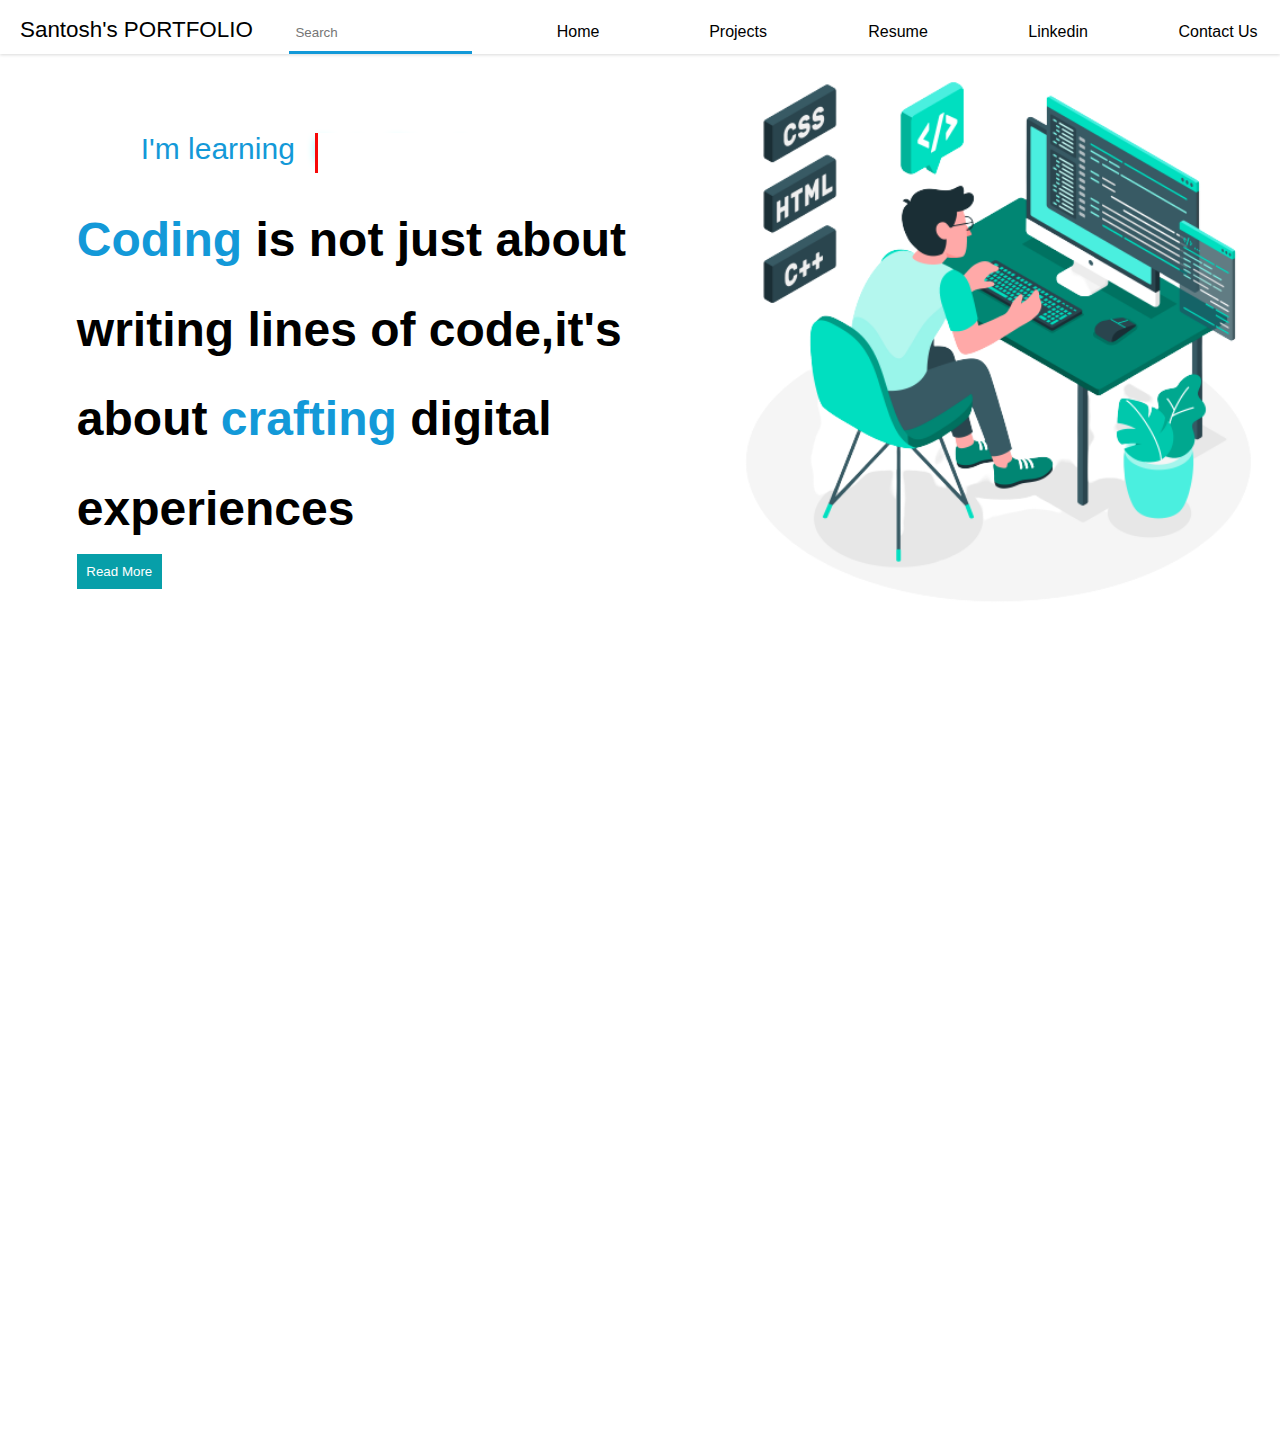
<file: index.html>
<!DOCTYPE html>
<html lang="en">

<head>
  <meta charset="UTF-8">
  <meta http-equiv="X-UA-Compatible" content="IE=edge">
  <meta name="viewport" content="width=device-width, initial-scale=1.0">
  <link rel="stylesheet" href="https://cdnjs.cloudflare.com/ajax/libs/font-awesome/6.4.2/css/all.min.css"
    integrity="sha512-z3gLpd7yknf1YoNbCzqRKc4qyor8gaKU1qmn+CShxbuBusANI9QpRohGBreCFkKxLhei6S9CQXFEbbKuqLg0DA=="
    crossorigin="anonymous" referrerpolicy="no-referrer" />
  <link rel="stylesheet" href="style.css">
  <title>SANTOSH's PORTFOLIO</title>
</head>

<body>
  <div id="navBar">
    <div id="logo">Santosh's PORTFOLIO</div>
    <input id="navsearch" type="search" placeholder="Search" />
    <ul>
      <a>
        <li>Home</li>
      </a>
      <a href="https://github.com/sant60">
        <li>Projects</li>
      </a>
      <a href="resume.pdf">
        <li>Resume</li>
      </a>
      <a href="https://www.linkedin.com/in/santoshkumar8978/">
        <li>Linkedin</li>
      </a>
      <a href="contact.html">
        <li>Contact Us</li>
      </a>
      <i onclick="toggle()" id="toggle" class="fa-solid fa-bars"></i>
    </ul>
  </div>

  <div class="main">
    <div class="main1">
      <div class="wrapper">
        <span class="first-text">I'm learning</span>
        <ul class="sec-text">
          <li><span>Data Structure</span></li>
          <li><span>Web development</span></li>
          <li><span>Programming</span></li>
          <li><span>Coding</span></li>
        </ul>
      </div>
      <h2><span>Coding </span>is not just about writing lines of code,it's about <span>crafting</span> digital
        experiences </h2>
      <button id="rmbtn">Read More</button>
    </div>
    <div class="main2">
      <img id="wimg" src="wimg.png" alt="coderimg">
    </div>

  </div>
  <div class="content">
    <!-- Your main content goes here -->
  </div>
  <div class="sidebar">
    <h2 id="sidecross">&times;</h2>
    <ul>
      <li><a href="#">Home</a></li>
      <li><a href="#">Projects</a></li>
      <li><a href="#">Resume</a></li>
      <li><a href="#">About us</a></li>
      <li><a href="contact.html">contact us</a></li>
    </ul>
  </div>
  <script src="script.js"></script>
</body>

</html>
</file>
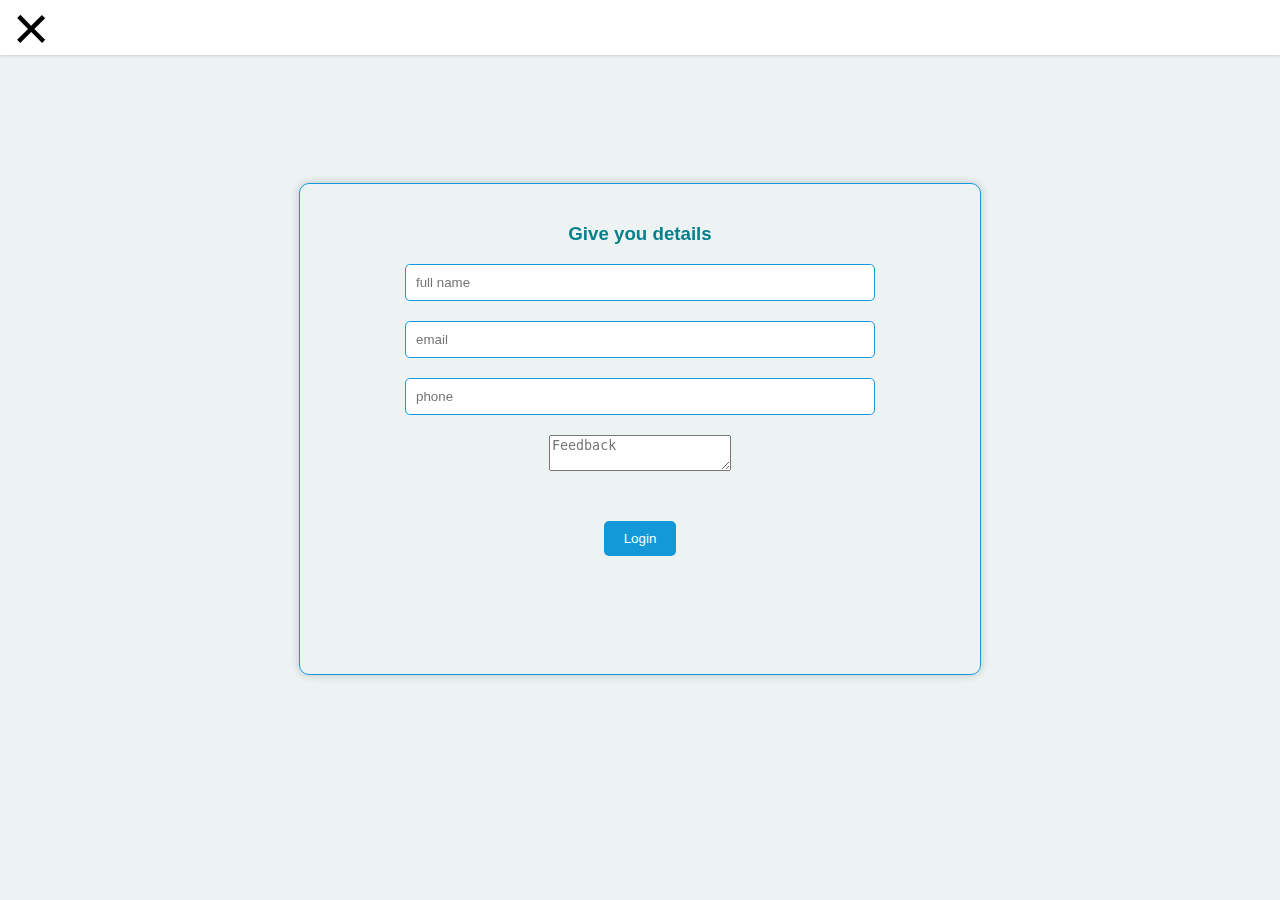
<file: contact.html>
<!DOCTYPE html>
<html lang="en">

<head>
  <meta charset="UTF-8" />
  <meta name="viewport" content="width=device-width, initial-scale=1.0" />
  <link rel="stylesheet" href="https://cdnjs.cloudflare.com/ajax/libs/font-awesome/6.4.2/css/all.min.css"
    integrity="sha512-z3gLpd7yknf1YoNbCzqRKc4qyor8gaKU1qmn+CShxbuBusANI9QpRohGBreCFkKxLhei6S9CQXFEbbKuqLg0DA=="
    crossorigin="anonymous" referrerpolicy="no-referrer" />
  <!-- <link rel="stylesheet" type="text/css" href="portfolio.css"> -->
  <title>Contact us</title>
</head>
<style>
  body {
    font-family: Arial, sans-serif;
    padding: 0;
    margin: 0;
    background: rgb(237, 243, 243);
  }

  #navBar {
    position: relative;
    width: 100vw;
    background: #ffffff;
    height: 7vh;
    color: rgb(5, 5, 5);
    box-shadow: 0 1px 3px 0 rgba(0, 0, 0, 0.15);
  }

  #navBar a {
    text-decoration: none;
    color: black;
  }

  #navBar a p {
    margin: -0.6% 0 0 1%;
    font-size: 7vh;
  }

  .container {
    background-color: #fff;
    padding: 20px;
    border-radius: 10px;
    box-shadow: 0 0 10px rgba(0, 0, 0, 0.2);
    text-align: center;
    margin: 10% 0 0 0;
    background: transparent;
    min-width: 50vw;
    min-height: 50vh;
    border: 1px solid rgb(19, 153, 216);
    /* box-shadow: 0 4px 3px 0 rgba(0, 0, 0, 0.15); */
    backdrop-filter: blur(30px);
  }

  h3 {
    color: rgb(6, 129, 140);
  }

  .form-group {
    margin-bottom: 20px;
  }

  .form-group label {
    display: block;
    font-weight: bold;
    margin-bottom: 30px;
    color: rgb(3, 9, 11);
  }

  .form-group input {
    width: 70%;
    padding: 10px;
    border: 1px solid rgb(19, 153, 216);
    border-radius: 5px;
    outline: none;
  }

  .form-group button {
    background-color: rgb(19, 153, 216);
    color: #fff;
    padding: 10px 20px;
    margin: 2em;
    border: none;
    border-radius: 5px;
    cursor: pointer;
    transition: background-color 0.3s;
  }

  .form-group button:hover {
    background-color: rgb(0, 119, 176);
  }

  .signup-link {
    margin-top: 2em;
  }

  .signup-link a {
    color: rgb(19, 153, 216);
    text-decoration: none;
    font-weight: bold;
  }

  .silog {
    display: flex;
    justify-content: center;
    align-items: last baseline;
  }

  @media (max-width: 800px) {
    body {
      background: #000000;
    }

    h3 {
      color: white;
    }
  }
</style>

<body>
  <div id="navBar">
    <a href="index.html">
      <p>&times;</p>
    </a>
  </div>
  <div class="silog">
    <div class="container">
      <h3>Give you details</h3>
      <form action="#" method="POST">
        <div class="form-group">

          <input type="text" id="name" placeholder="full name" name="username" required />
        </div>
        <div class="form-group">

          <input type="email" id="useremail" placeholder="email" name="username" required />
        </div>
        <div class="form-group">

          <input type="number" id="userphone" placeholder="phone" name="username" required />
        </div>
        <div class="form-group">
          <textarea type="text" placeholder="Feedback" id="message" name="password" required></textarea>
        </div>
        <div class="form-group">
          <button type="submit">Login</button>
        </div>
      </form>
    </div>
  </div>
</body>

</html>
</file>
<file: style.css>
* {
  margin: 0;
  padding: 0;
  font-family: "poppins" sans-serif;
}

body {
  background: fixed;
  font-family: sans-serif;
  background: #ffffff;
  background-repeat: no-repeat;
  background-size: cover;
  display: flex;
  flex-direction: column;
}

/*---------------- Navigation CSS------------ */

#navBar {
  position: fixed;
  display: flex;
  justify-content: space-between;
  align-items: last baseline;
  position: relative;
  width: 100vw;
  height: 6vh;
  background: #ffffffd2;
  color: rgb(0, 0, 0);
  box-shadow: 0 1px 3px 0 rgba(0, 0, 0, 0.15);
  /* border-bottom: 1px solid rgb(152, 152, 152); */
}
#logo {
  min-width: 12em;
  font-size: 1.4rem;
  margin-left: 20px;
  cursor: pointer;
  position: static;
}

#navBar ul {
  list-style: none;
  justify-content: flex-end;
  position: relative;
  align-items: last baseline;
  /* overflow: visible; */
  color: rgb(0, 0, 0);
  width: 100%;
  height: 100%;
  display: flex;
  margin: 0 3vw -1% 2vw;
}

#navsearch {
  width: 28em;
  height: 3em;
  border-bottom: 3px solid rgb(19, 153, 216);
  border-top: 0;
  border-left: 0;
  border-right: 0;
  background: transparent;
  color: #000000;
  outline: none;
  padding-inline-start: 0.5em;
  outline-color: rgb(19, 153, 216);
}
#navBar #toggle {
  margin-right: -10%;
  font-size: 4vh;
  display: none;
  scale: 0;
  cursor: pointer;
}
#dashBoard {
  font-size: 2rem;
  color: rgb(0, 0, 0);
}
#navBar ul li {
  color: rgb(0, 0, 0);
  cursor: pointer;
  gap: 2px;
  width: 10rem;
  padding-bottom: 3%;
  height: 1.9rem;
  text-align: center;
}
#navBar ul li:hover {
  border-bottom: 3px solid rgb(19, 153, 216);
  background: rgba(0, 238, 255, 0.109);
}
#navBar ul a {
  text-decoration: none;
  color: rgb(0, 0, 0);
}

/*------------- main css -----------*/
.main {
  width: 100vw;
  height: 100vw;
  position: relative;
  display: flex;
  background: transparent;
}
.main1 {
  width: 50%;
  height: 100%;
  padding: 4vw 6vw;

  background: transparent;
}
.main2 {
  width: 50%;
  height: 100%;
  background: transparent;
  align-items: last baseline;
  justify-content: center;
}
.main2 #wimg {
  width: 100%;
}
.main1 h2 {
  font-size: 3rem;
  line-height: 7vw;
}
.main1 span {
  color: rgb(19, 153, 216);
}

/*---------------- media query for responsive navbar------------------ */

@media (max-width: 800px) {
  #navBar ul li {
    display: none;
  }
  .navbtn {
    display: none;
  }

  #navBar #toggle {
    display: block;
    scale: 1;
    margin-right: 20px;
  }
  .main {
    flex-direction: column;
  }
  .main .main1 {
    width: 100%;
    height: 50%;
  }
  .main .main2 {
    width: 100%;
    height: 50%;
  }
  .main1 h2 {
    font-size: 8vw;
    line-height: 10vw;
  }

  .sidebar .active {
    left: 0;
  }
  .sidebar h2 {
    position: absolute;
    top: 1%;
    cursor: pointer;
    left: 10px;
    font-size: 50px;
  }
}
@media (min-width: 800px) {
  .sidebar {
    display: none;
  }
}
/* --------------------Sidebar CSS------------------ */
.sidebar {
  height: 100vh;
  width: 50vw;
  z-index: 2;
  position: fixed;
  left: -100%;
  border-right: 2px solid rgb(19, 153, 216);
  background: transparent;
  backdrop-filter: blur(32px);
  padding-top: 20px;
  transition: left 0.3s ease;
}

.sidebar ul {
  display: flex;
  flex-direction: column;
  justify-content: space-between;
  align-items: center;
  list-style: none;
  padding: 0;
  height: 70%;
  margin: 10% 0 0 0;
  position: relative;
}

.sidebar li {
  text-align: center;
  align-items: center;
  justify-content: center;
  width: 50%;
}
.sidebar li:hover {
  border-bottom: 3px solid rgb(19, 153, 216);
}

.sidebar a {
  text-decoration: none;
  color: #000000;
  display: block;
  transition: background-color 0.3s;
}

.content {
  margin-left: 250px;
  padding: 20px;
}
#sidecross {
  color: rgb(19, 153, 216);
}

.wrapper {
  display: flex;
  justify-content: center;
}
.first-text {
  font-size: 30px;
  color: rgb(0, 0, 0);
  padding-top: 27px;
}
.sec-text {
  height: 90px;
  line-height: 90px;
  overflow: hidden;
  color: #0ef;
}
.sec-text li {
  position: relative;
  top: 0;
  font-size: 30px;
  color: #0ef;
  list-style: none;
  padding: 0 20px;
  text-shadow: 0 0 10px #0ef;
  animation: slide 12s steps(4) infinite, colorful 6s infinite;
}
@keyframes slide {
  100% {
    top: -360px;
  }
}
@keyframes colorful {
  100% {
    filter: hue-rotate(360deg);
  }
}
.sec-text li span {
  position: relative;
}
.sec-text li span::before {
  content: " ";
  position: absolute;
  left: 0;
  top: 0.1%;
  width: 600px;
  height: 40px;
  background: #ffffff;
  border-left: 3px solid rgb(247, 9, 9);
  animation: typing 1.5s steps(20) infinite alternate;
}
@keyframes typing {
  100% {
    left: 100%;
    margin: 0 -35px 0 35px;
  }
}
#rmbtn {
  width: 85px;
  height: 35px;
  background: rgb(7, 159, 169);
  border: none;
  color: white;
  cursor: pointer;
}
#rmbtn:hover {
  background: #000;
  color: white;
}
</file>
